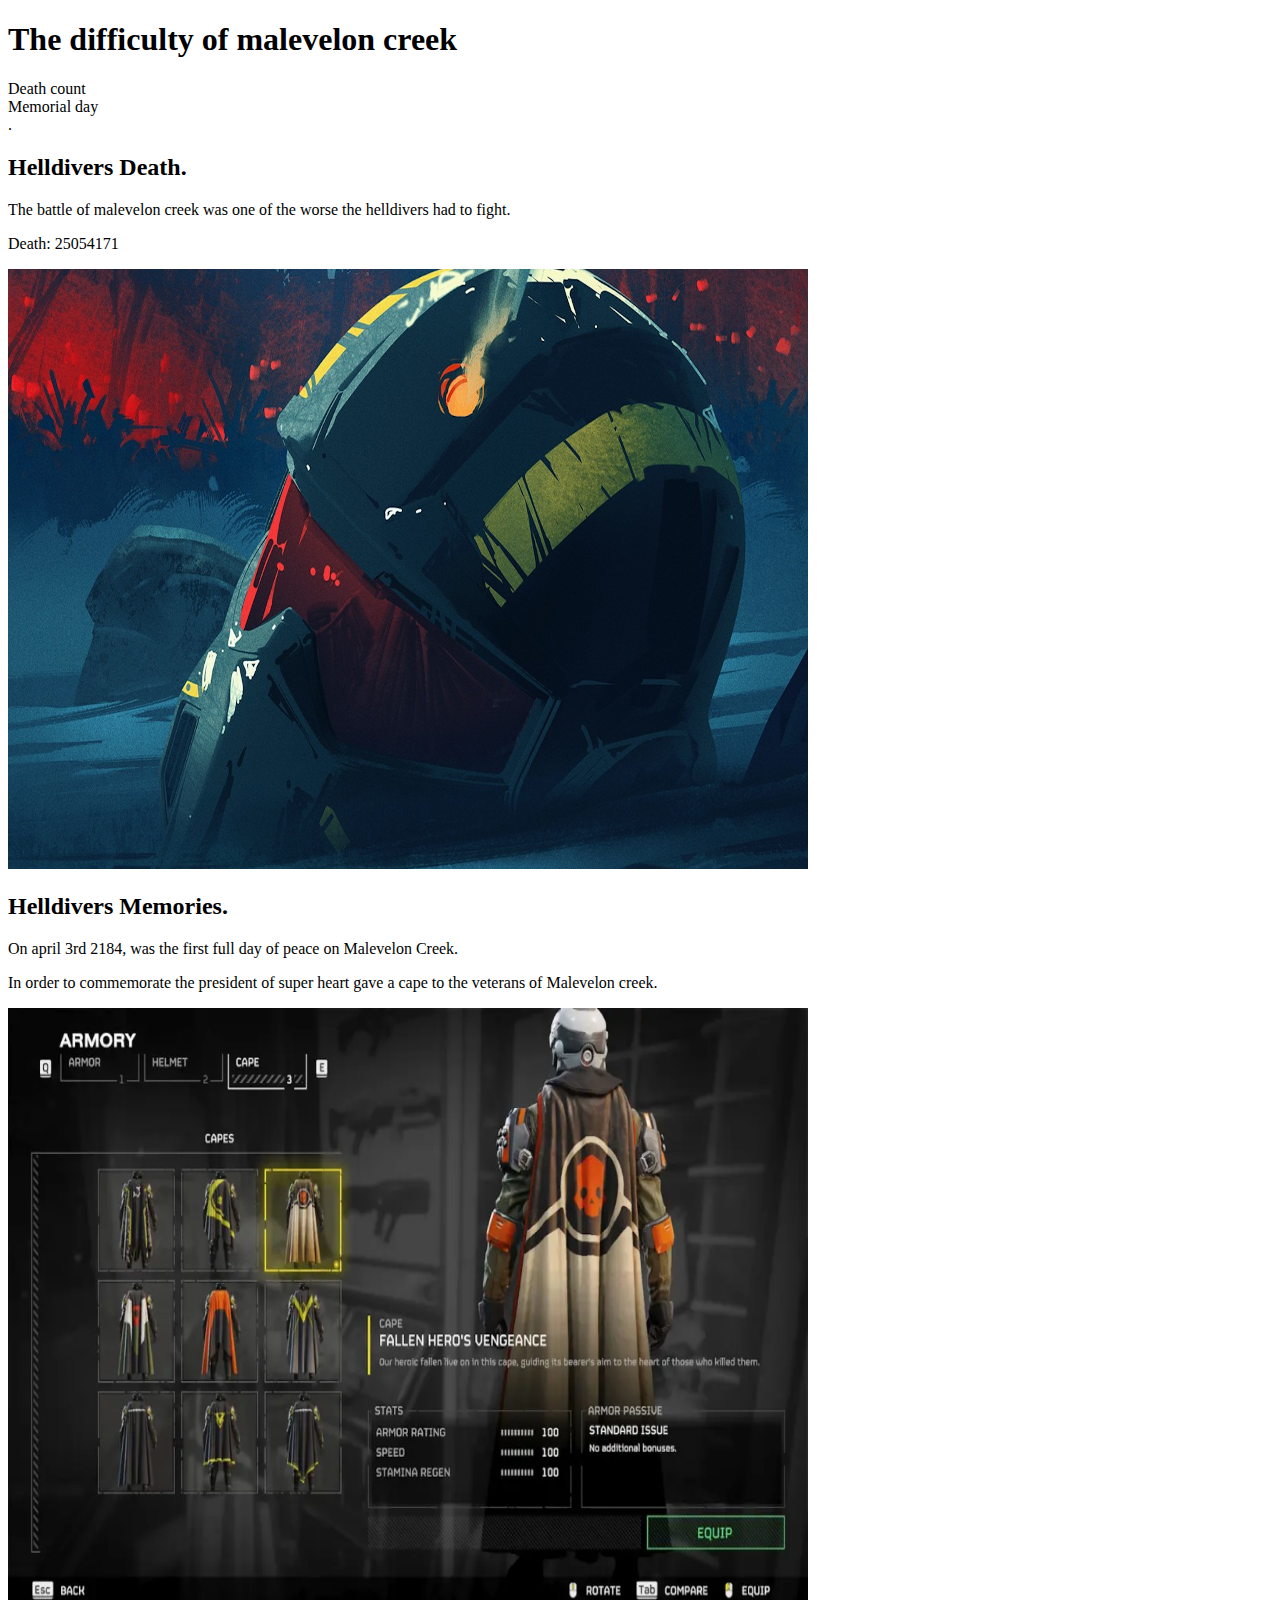
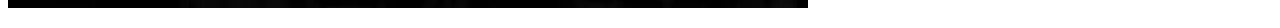
<file: index.html>
<!DOCTYPE html>
<html lang="en">
	<head>
		<meta charset="utf-8">
		<title>The automatons</title>
	</head>
	<body>
		<header>
			<h1>The difficulty of malevelon creek</h1>
			
			<div id="navigation">
				<nav id="#Death">Death count</nav>
				<nav id="#Memorial">Memorial day</nav>
				<nav id="#third"></nav>
				<nav id="#fourth"></nav>
				<nav id="#fifth"></nav>
				<nav id="#sixth"></nav>
				<nav id="#seventh"></nav>.
			</div>
		</header>
		<main>
			<section id="Death">
				<h2>Helldivers Death.</h2>
				<p>The battle of malevelon creek was one of the worse the helldivers had to fight.</p>
				<p class="malevelonDeath">Death: 25054171</p>
				<img src="Image/Not-all-of-them-are-dead.png" alt="Not all of them are dead" width="800" height="600">
			</section>
			<section id="Memorial">
				<h2>Helldivers Memories.</h2>
				<p>On april 3rd 2184, was the first full day of peace on Malevelon Creek.</p>
				<p>In order to commemorate the president of super heart gave a cape to the veterans of Malevelon creek.</p>
				<img src="Image/Mavelon-Creek-cape-for-Helldivers.png" alt="Mavelon Creek cape for Helldivers" width="800" height="600">
			</section>
			<section id="third">
				
			</section>
			<section id="fourth">
				
			</section>
			<section id="fifth">
				
			</section>
			<section id="sixth">
				
			</section>
			<section id="seventh">
				
			</section>
		</main>
		<footer>
			<p></p>
		</footer>
	</body>
</html>
</file>
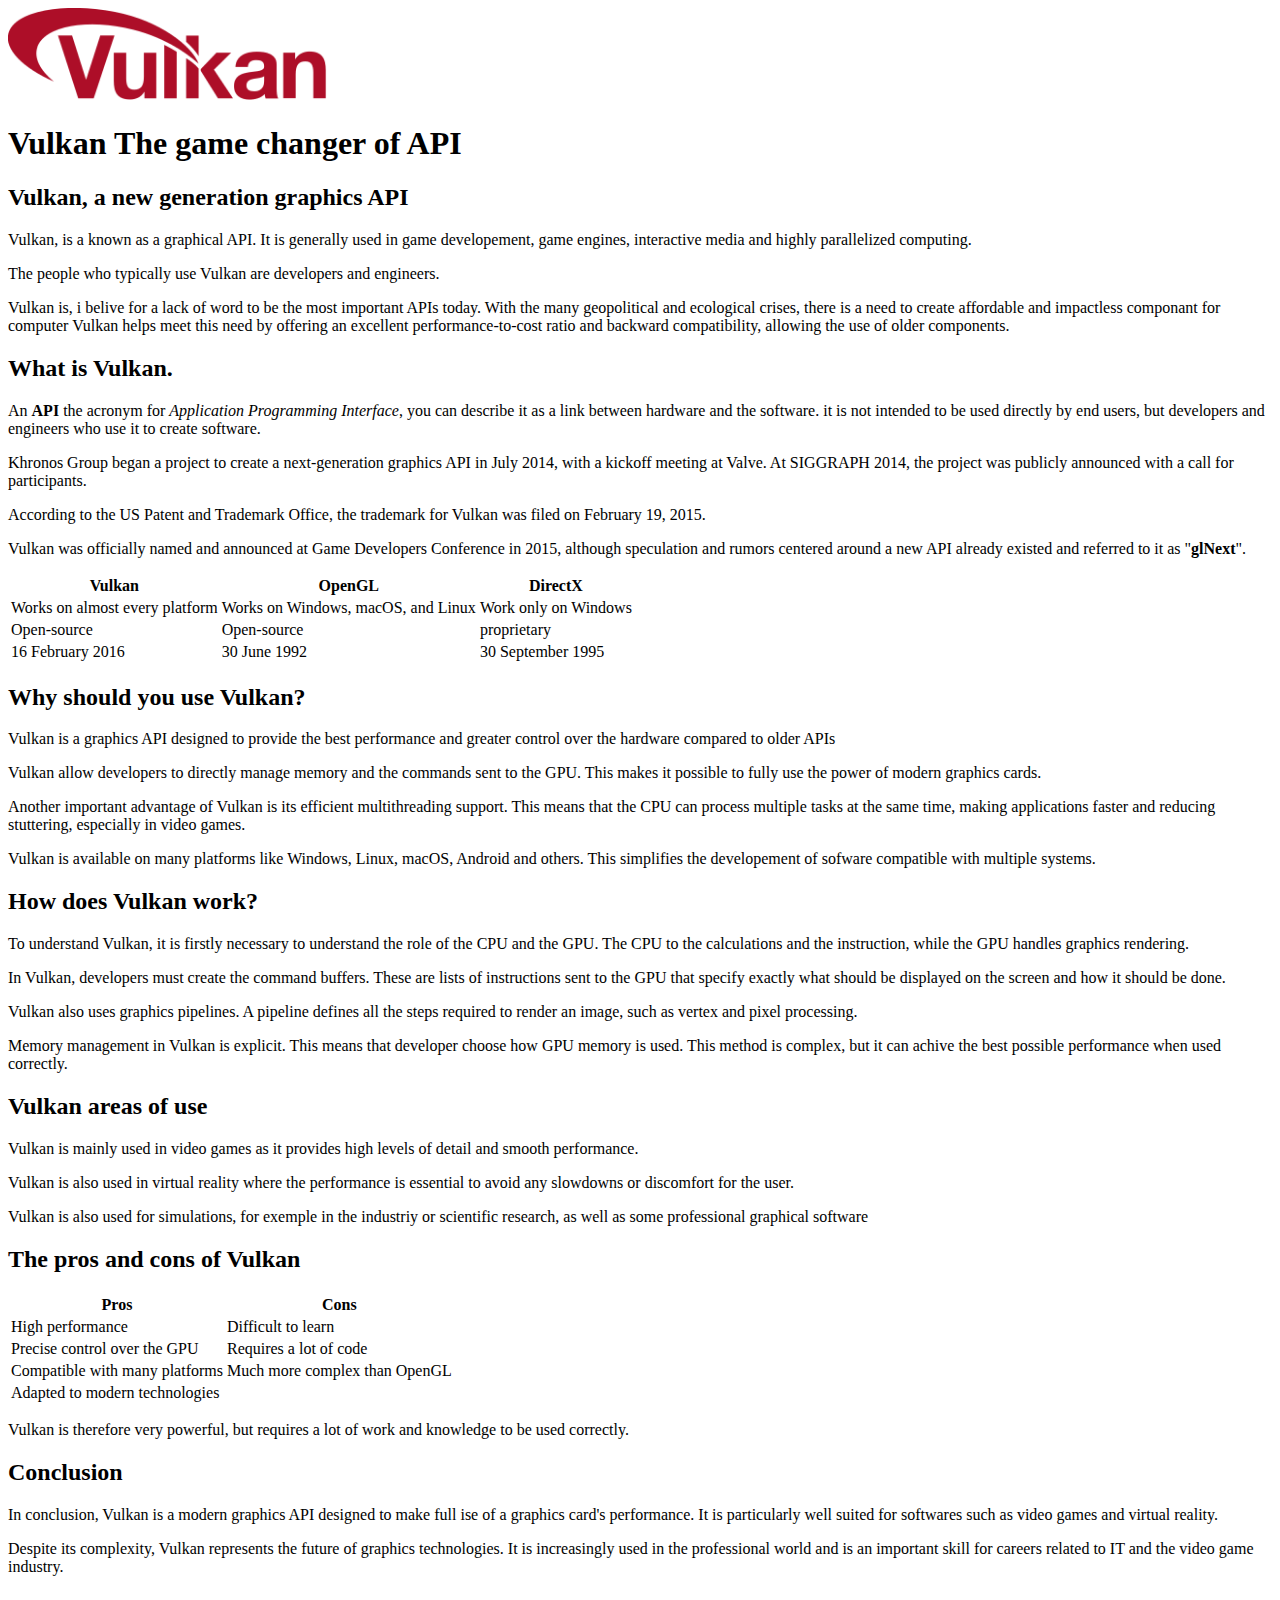
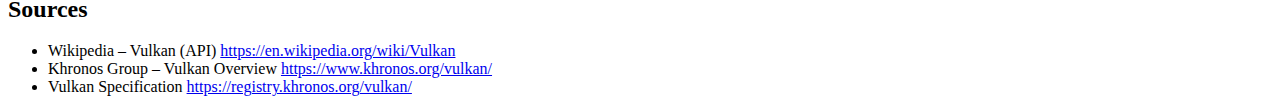
<file: sitePro/index.html>
<!DOCTYPE html>
<html lang="en">
	<head>
		<meta charset="utf-8">
		<title>Vulkan</title>
	</head>
	<body>
	
		<header>
			<img src="Image/Vulkan.svg.png" alt="Vulkan logo" width="320" height="92">
			<h1 class="titre_principal"">Vulkan The game changer of API</h1>
			<div id="navigation">
				<nav id="#Introduction"></nav>
				<nav id="#Vulkan"></nav>
				<nav id="#Why-use-Vulkan"></nav>
				<nav id="#how-Vulkan-work"></nav>
				<nav id="#Vulkan-area"></nav>
				<nav id="#Pros-and-cons"></nav>
				<nav id="#Conclusion"></nav>
			</div>
		</header>
		
		<main>
			<section id="Introduction">
			    <h2>Vulkan, a new generation graphics API</h2>
				<p>
				Vulkan, is a known as a graphical API. It is generally used in game developement,
				game engines, interactive media and highly parallelized computing.
				</p>
				<p>The people who typically use Vulkan are developers and engineers.</p>
				<p>
				Vulkan is, i belive for a lack of word to be the most important APIs today. With the many
			    geopolitical and ecological crises, there is a need to create affordable and impactless componant for computer
				Vulkan helps meet this need by offering an excellent performance-to-cost ratio and backward compatibility, allowing the use of older components.
				</p>
			</section>
			
			<section id="Vulkan">
				<h2>What is Vulkan.</h2>
				<p>
				An <strong>API</strong> the acronym for <em>Application Programming Interface</em>, 
				you can describe it as a link between hardware and the software.
				it is not intended to be used directly by end users, but developers and engineers who use it to create software.
				</p>
				<p>
				Khronos Group began a project to create a next-generation graphics API in July 2014, with a kickoff meeting at Valve. 
				At SIGGRAPH 2014, the project was publicly announced with a call for participants.
				</p>
				<p>
				According to the US Patent and Trademark Office, the trademark for Vulkan was 
				filed on February 19, 2015.
				</p>
				<p>
				Vulkan was officially named and announced at Game Developers Conference in 
				2015, although speculation and rumors centered around a new API already existed and 
				referred to it as "<strong>glNext</strong>".
				</p>
                <div id="Comparison_table">
    				<table>
    				    <tr>
    						<th scope="col">Vulkan</th>
    						<th scope="col">OpenGL</th>
    						<th scope="col">DirectX</th>
    					</tr>
    					<tr>
    					    <td>Works on almost every platform</td>
    						<td>Works on Windows, macOS, and Linux</td>
    						<td>Work only on Windows</td>
    					</tr>
                        <tr>
                            <td>Open-source</td>
                            <td>Open-source</td>
                            <td>proprietary</td>
                        </tr>
                        <tr>
                            <td><time datetime="2016-02-16">16 February 2016</time></td>
                            <td><time datetime="1992-06-30">30 June 1992</time></td>
                            <td><time datetime="1995-09-30">30 September 1995</time></td>
                        </tr>
    				</table>
				</div>
			</section>
			
			<section id="Why-use-Vulkan">
				<h2>Why should you use Vulkan?</h2>
				<p>
				Vulkan is a graphics API designed to provide the best performance and 
				greater control over the hardware compared to older APIs
				</p>
				<p>
				Vulkan allow developers to directly manage memory and the commands sent to the 
				GPU. This makes it possible to fully use the power of modern graphics cards.
				</p>
				<p>
				Another important advantage of Vulkan is its efficient multithreading support. 
				This means that the CPU can process multiple tasks at the same time, making
				applications faster and reducing stuttering, especially in video games.
				</p>
				<p>
				Vulkan is available on many platforms like Windows, Linux, macOS, Android 
				and others. This simplifies the developement of sofware compatible with 
				multiple systems.
				</p>
			</section>
			
			<section id="how-Vulkan-work">
				<h2>How does Vulkan work?</h2>
				<p>
				To understand Vulkan, it is firstly necessary to understand the role of the CPU
			    and the GPU. The CPU to the calculations and the instruction, while the GPU 
				handles graphics rendering.
				</p>
				<p>
				In Vulkan, developers must create the command buffers. These are lists of
			    instructions sent to the GPU that specify exactly what should be displayed on
				the screen and how it should be done.
				</p>
				<p>
				Vulkan also uses graphics pipelines. A pipeline defines all the steps required
			    to render an image, such as vertex and pixel processing. 
				</p>
				<p>
				Memory management in Vulkan is explicit. This means that developer choose how
			    GPU memory is used. This method is complex, but it can achive the best
				possible performance when used correctly.
			</section>
			
			<section id="Vulkan-area">
				<h2>Vulkan areas of use</h2>
				<p>
				Vulkan is mainly used in video games as it provides high levels of detail
				and smooth performance.
				</p>
				<p>
				Vulkan is also used in virtual reality where the performance is essential to avoid
			    any slowdowns or discomfort for the user.
				</p>
				<p>
				Vulkan is also used for simulations, for exemple in the industriy or scientific
			    research, as well as some professional graphical software 
				</p>
			</section>
			
			<section id="Pros-and-cons">
				<h2>The pros and cons of Vulkan</h2>
				<table>
				    <tr>
						<th scope="col">Pros</th>
						<th scope="col">Cons</th>
					</tr>
					<tr>
					    <td>High performance</td>
						<td>Difficult to learn</td>
					</tr>
					<tr>
					    <td>Precise control over the GPU</td>
						<td>Requires a lot of code</td>
					</tr>
					<tr>
					    <td>Compatible with many platforms</td>
						<td>Much more complex than OpenGL</td>
					</tr>
					<tr>
					    <td>Adapted to modern technologies</td>
						<td></td>
					</tr>
				</table>
				<p>
				Vulkan is therefore very powerful, but requires a lot of work and knowledge
			    to be used correctly.
				</p>
			</section>
			
			<section id="Conclusion">
				<h2>Conclusion</h2>
				<p>
				In conclusion, Vulkan is a modern graphics API designed to make full ise of a
			    graphics card's performance. It is particularly well suited for softwares 
				such as video games and virtual reality.
				</p>
				<p>
				Despite its complexity, Vulkan represents the future of graphics technologies. 
				It is increasingly used in the professional world and is an important skill 
				for careers related to IT and the video game industry. 
				</p>
			</section>
			
		</main>
		<footer>
    		<h2>Sources</h2>
    		<ul>
                <li>
       				Wikipedia – Vulkan (API)  
       				<a href="https://en.wikipedia.org/wiki/Vulkan" target="_blank">
       					https://en.wikipedia.org/wiki/Vulkan
       				</a>
       			</li>
    			<li>
    				Khronos Group – Vulkan Overview  
    				<a href="https://www.khronos.org/vulkan/" target="_blank">
    					https://www.khronos.org/vulkan/
    				</a>
    			</li>
    			<li>
    				Vulkan Specification  
    				<a href="https://registry.khronos.org/vulkan/" target="_blank">
    					https://registry.khronos.org/vulkan/
    				</a>
    			</li>
    		</ul>
		</footer>
	</body>
</html>
</file>
